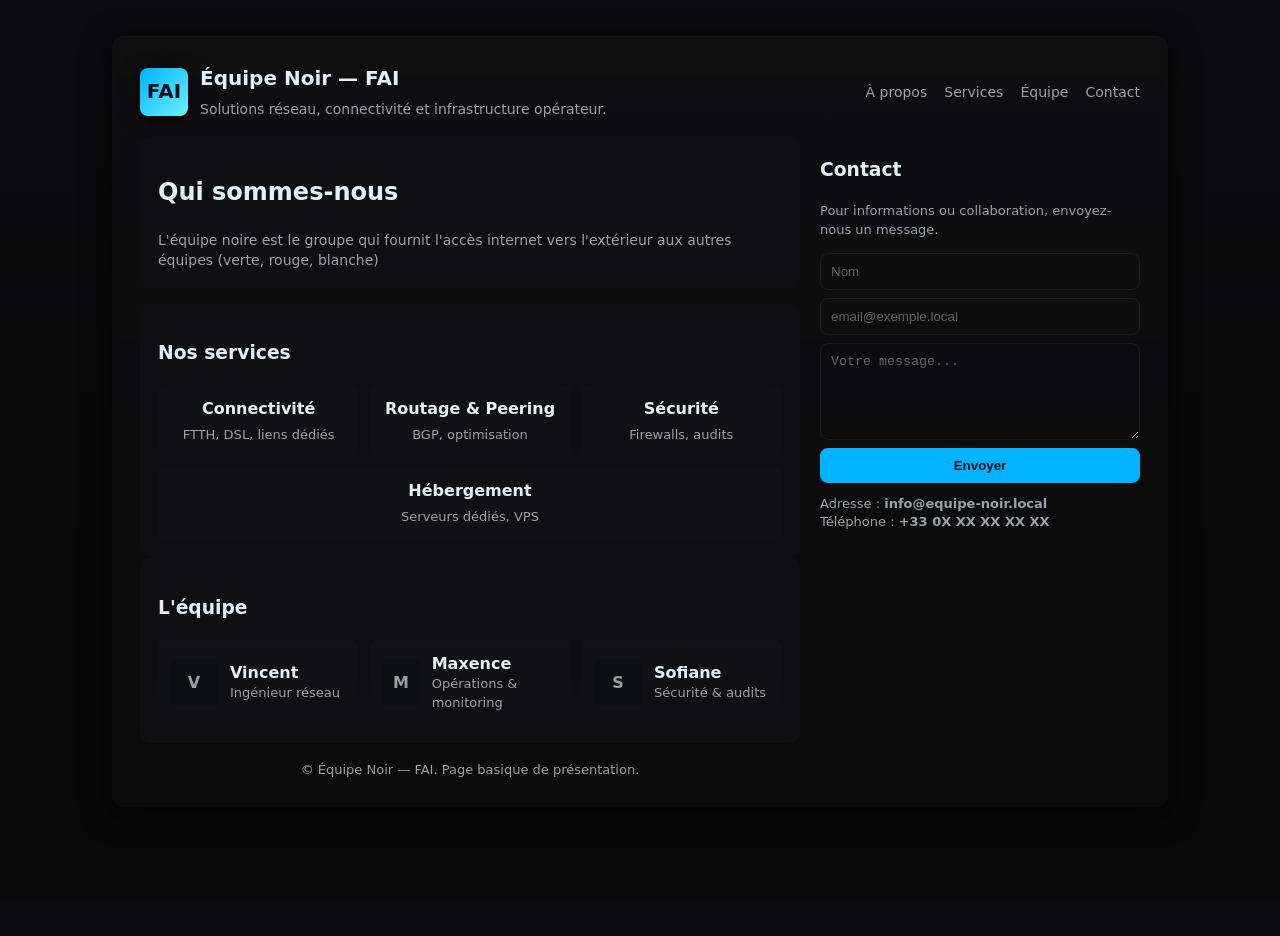
<file: equipe-noir/projet/dmz/conf_web/index.html>
<!doctype html>
<html lang="fr">
<head>
    <meta charset="utf-8" />
    <meta name="viewport" content="width=device-width,initial-scale=1" />
    <title>Équipe Noir — FAI</title>
    <meta name="description" content="Page basique de l'équipe NOIR — Fournisseur d'accès Internet (FAI)." />
    <link rel="stylesheet" href="styles.css" />
</head>
<body>
    <div class="wrap" role="main">
        <header>
            <div class="brand">
                <div class="logo" aria-hidden="true">FAI</div>
                <div>
                    <h1>Équipe Noir — FAI</h1>
                    <p class="lead">Solutions réseau, connectivité et infrastructure opérateur.</p>
                </div>
            </div>
            <nav aria-label="Navigation principale">
                <a href="#about">À propos</a>
                <a href="#services">Services</a>
                <a href="#team">Équipe</a>
                <a href="#contact">Contact</a>
            </nav>
        </header>

        <main>
            <div>
                <section id="about" class="card hero" aria-labelledby="about-title">
                    <h2 id="about-title">Qui sommes-nous</h2>
                    <p class="lead">L'équipe noire est le groupe qui fournit l'accès internet vers l'extérieur aux autres équipes (verte, rouge, blanche)</p>
                </section>

                <section id="services" class="card" aria-labelledby="services-title">
                    <h3 id="services-title">Nos services</h3>
                    <div class="services" role="list">
                        <div class="service" role="listitem"><strong>Connectivité</strong><div style="color:var(--muted);font-size:13px;margin-top:6px">FTTH, DSL, liens dédiés</div></div>
                        <div class="service" role="listitem"><strong>Routage & Peering</strong><div style="color:var(--muted);font-size:13px;margin-top:6px">BGP, optimisation</div></div>
                        <div class="service" role="listitem"><strong>Sécurité</strong><div style="color:var(--muted);font-size:13px;margin-top:6px">Firewalls, audits</div></div>
                        <div class="service" role="listitem"><strong>Hébergement</strong><div style="color:var(--muted);font-size:13px;margin-top:6px">Serveurs dédiés, VPS</div></div>
                    </div>
                </section>

                <section id="team" class="card" aria-labelledby="team-title">
                    <h3 id="team-title">L'équipe</h3>
                    <div class="team-list">
                        <div class="member">
                            <div class="avatar">V</div>
                            <div>
                                <strong>Vincent</strong>
                                <div style="color:var(--muted);font-size:13px">Ingénieur réseau</div>
                            </div>
                        </div>
                        <div class="member">
                            <div class="avatar">M</div>
                            <div>
                                <strong>Maxence</strong>
                                <div style="color:var(--muted);font-size:13px">Opérations & monitoring</div>
                            </div>
                        </div>
                        <div class="member">
                            <div class="avatar">S</div>
                            <div>
                                <strong>Sofiane</strong>
                                <div style="color:var(--muted);font-size:13px">Sécurité & audits</div>
                            </div>
                        </div>
                    </div>
                </section>

                <footer>
                    <div>© Équipe Noir — FAI. Page basique de présentation.</div>
                </footer>
            </div>

            <aside class="card contact" aria-labelledby="contact-title">
                <h3 id="contact-title">Contact</h3>
                <p style="color:var(--muted);font-size:13px">Pour informations ou collaboration, envoyez-nous un message.</p>
                <form action="#" method="post" onsubmit="alert('Formulaire de démonstration — configurez une action serveur.'); return false;">
                    <input type="text" name="name" placeholder="Nom" required />
                    <input type="email" name="email" placeholder="email@exemple.local" required />
                    <textarea name="message" rows="5" placeholder="Votre message..." required></textarea>
                    <button type="submit">Envoyer</button>
                </form>
                <div style="margin-top:12px;color:var(--muted);font-size:13px">
                    Adresse : <strong>info@equipe-noir.local</strong><br/>
                    Téléphone : <strong>+33 0X XX XX XX XX</strong>
                </div>
            </aside>
        </main>
    </div>
</body>
</html></div>
</file>
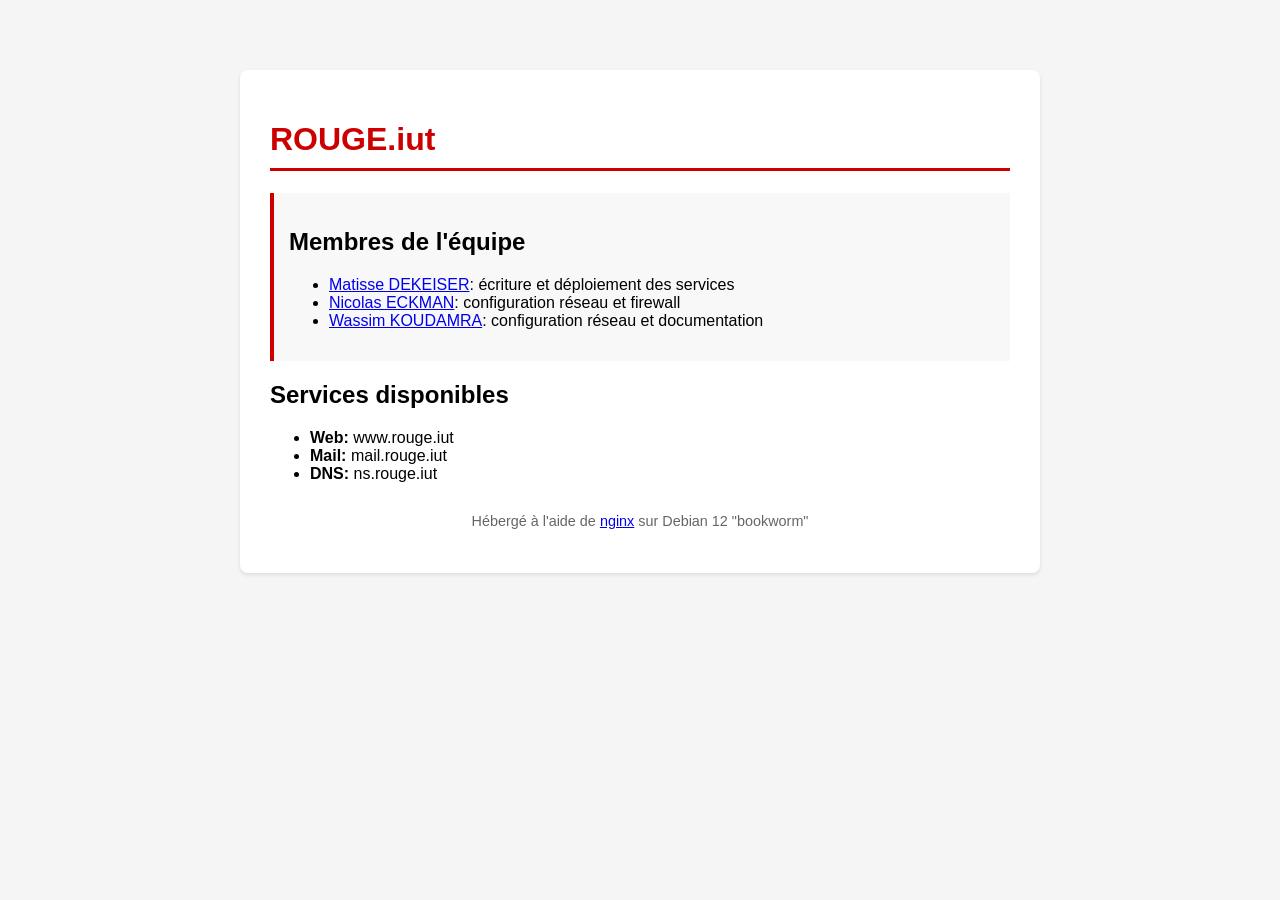
<file: equipe-rouge/projet/infrastructure/1_dmz/web/pages/index.html>
<!DOCTYPE html>
<html lang="fr">

<head>
    <meta charset="UTF-8">
    <meta name="viewport" content="width=device-width, initial-scale=1.0">
    <title>rouge.iut</title>
    <style>
        body {
            font-family: Arial, sans-serif;
            max-width: 800px;
            margin: 50px auto;
            padding: 20px;
            background-color: #f5f5f5;
        }

        .container {
            background-color: white;
            padding: 30px;
            border-radius: 8px;
            box-shadow: 0 2px 4px rgba(0, 0, 0, 0.1);
        }

        h1 {
            color: #cc0000;
            border-bottom: 3px solid #cc0000;
            padding-bottom: 10px;
        }

        .info {
            background-color: #f8f8f8;
            padding: 15px;
            border-left: 4px solid #cc0000;
            margin: 20px 0;
        }

        .footer {
            text-align: center;
            margin-top: 30px;
            color: #666;
            font-size: 0.9em;
        }
    </style>
</head>

<body>
    <div class="container">
        <h1>ROUGE.iut</h1>

        <div class="info">
            <h2>Membres de l'équipe</h2>
            <ul>
                <li><a href="mailto:mdekeiser@rouge.iut">Matisse DEKEISER</a>: écriture et déploiement des services</li>
                <li><a href="mailto:neckman@rouge.iut">Nicolas ECKMAN</a>: configuration réseau et firewall</li>
                <li><a href="mailto:wkoudamra@rouge.iut">Wassim KOUDAMRA</a>: configuration réseau et documentation</li>
            </ul>
        </div>

        <h2>Services disponibles</h2>
        <ul>
            <li><strong>Web:</strong> www.rouge.iut</li>
            <li><strong>Mail:</strong> mail.rouge.iut</li>
            <li><strong>DNS:</strong> ns.rouge.iut</li>
        </ul>

        <div class="footer">
            <p>Hébergé à l'aide de <a href="https://nginx.org/">nginx</a> sur Debian 12 "bookworm"</p>
        </div>
    </div>
</body>

</html>
</file>
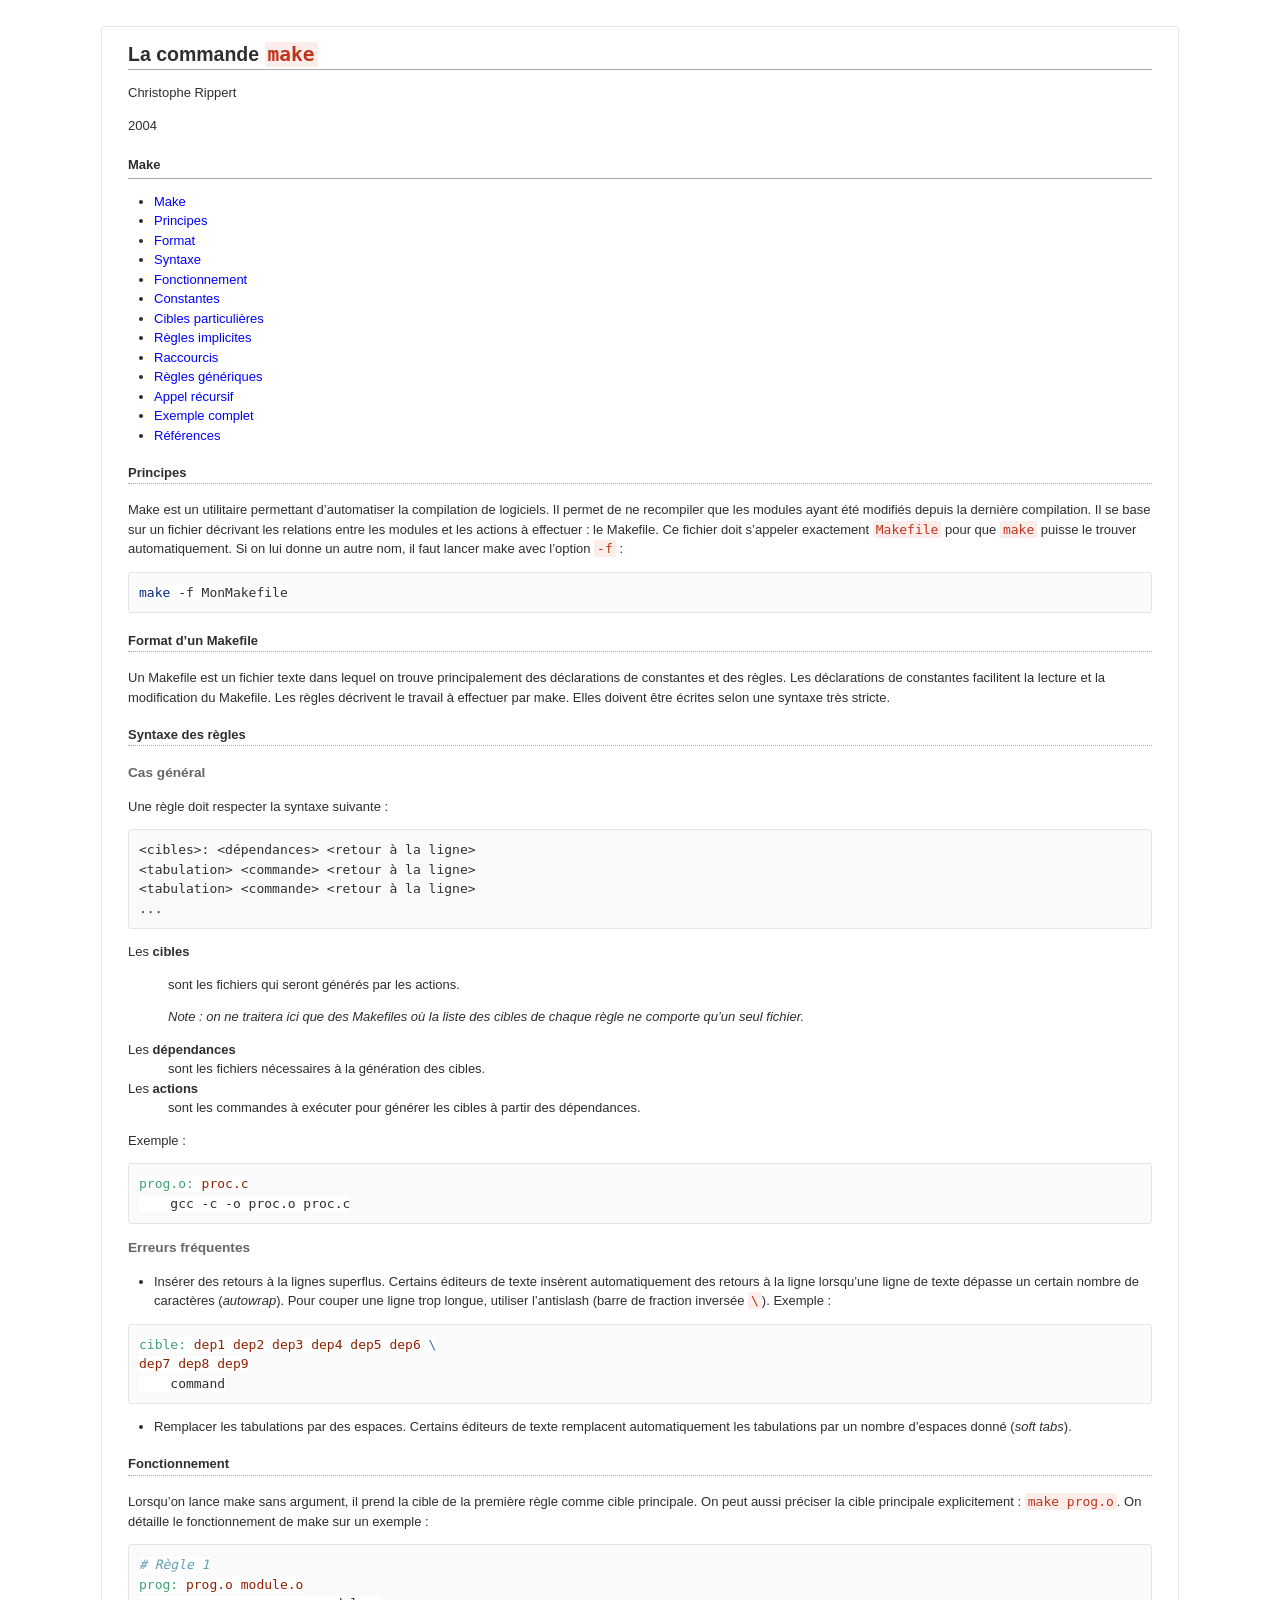
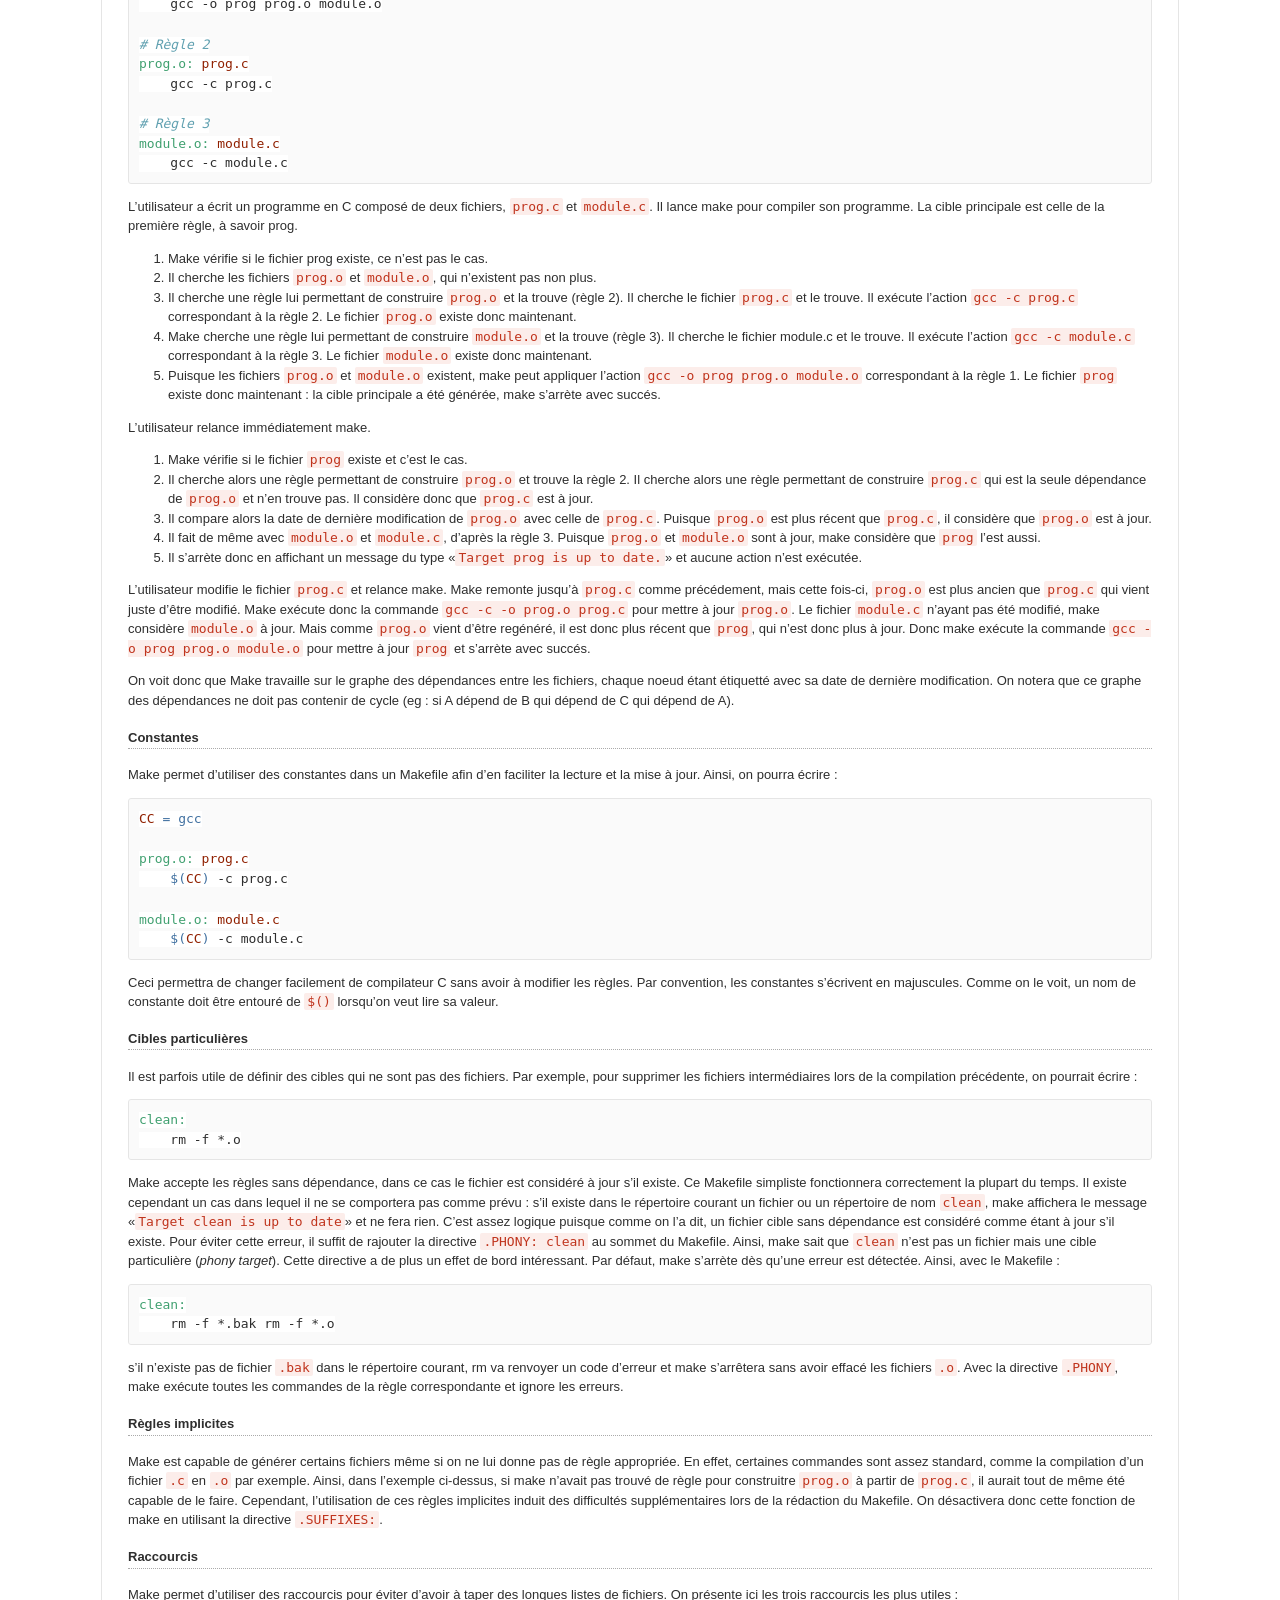
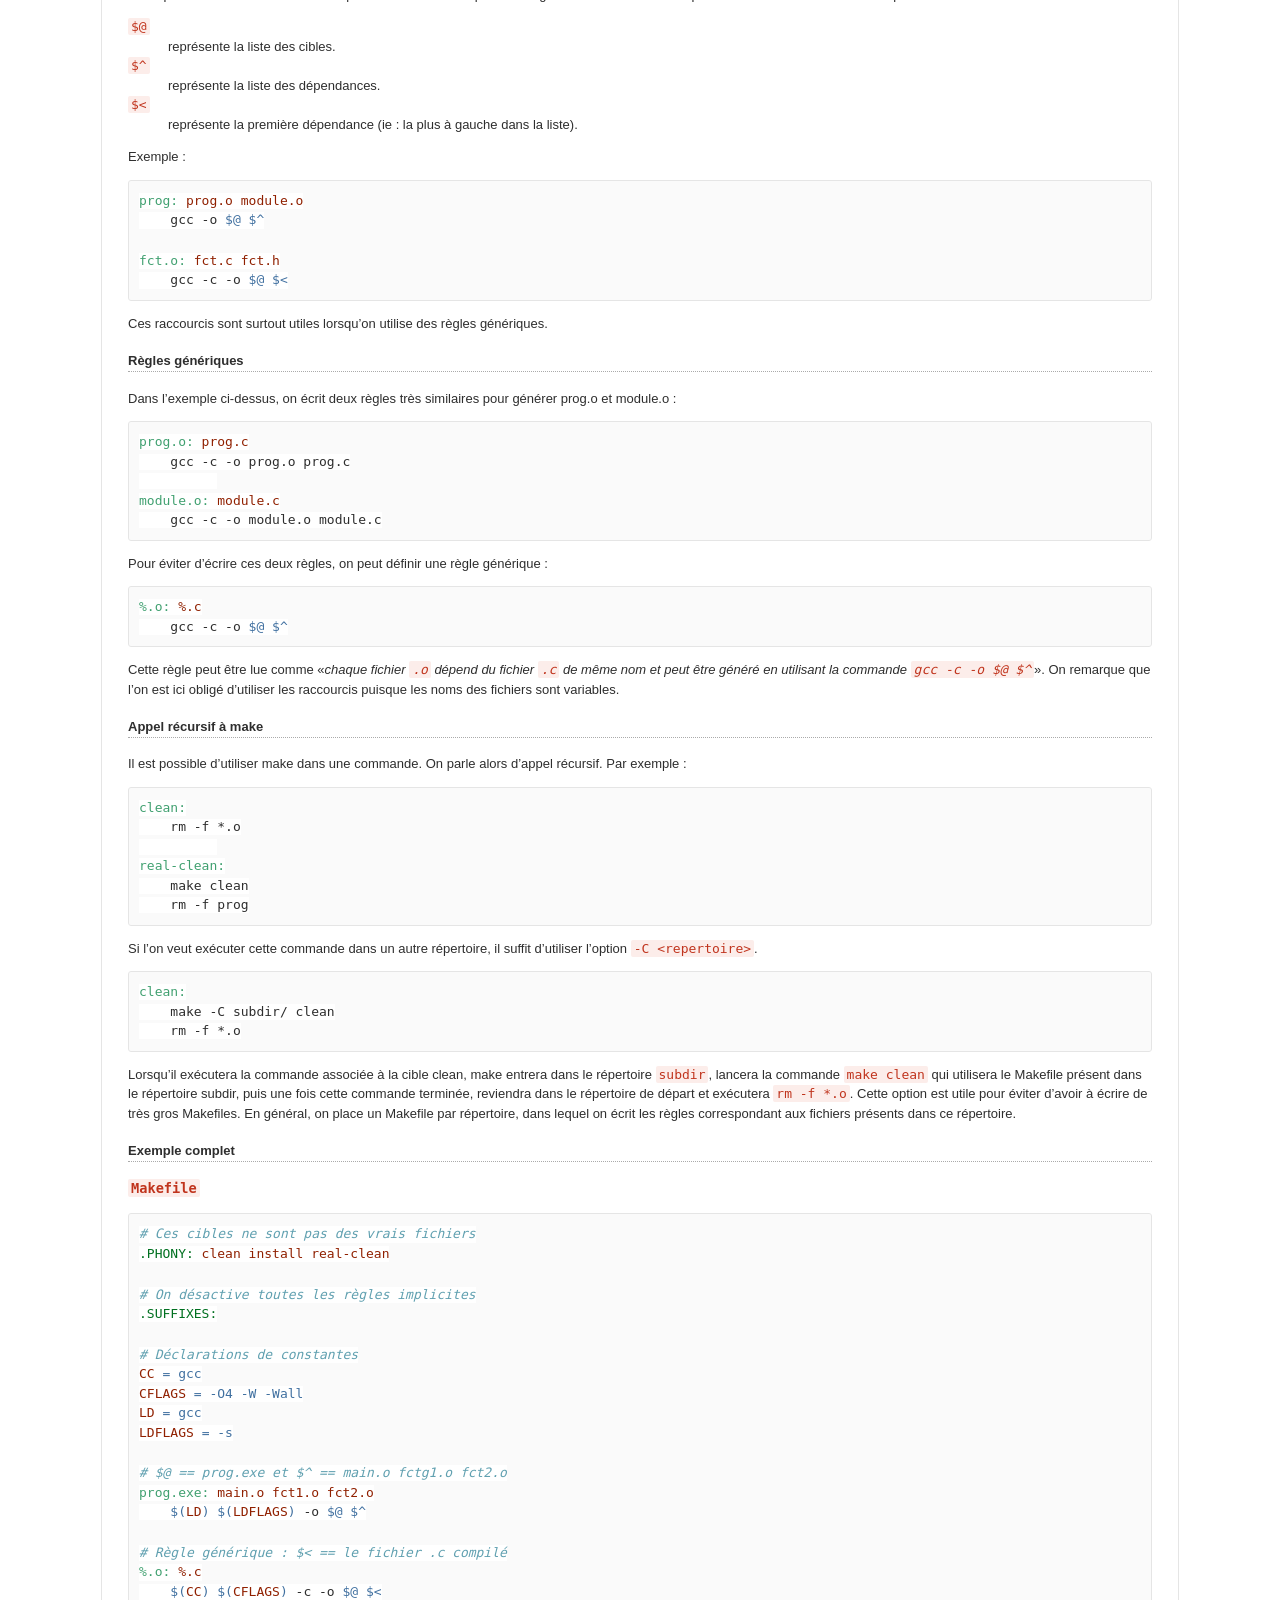
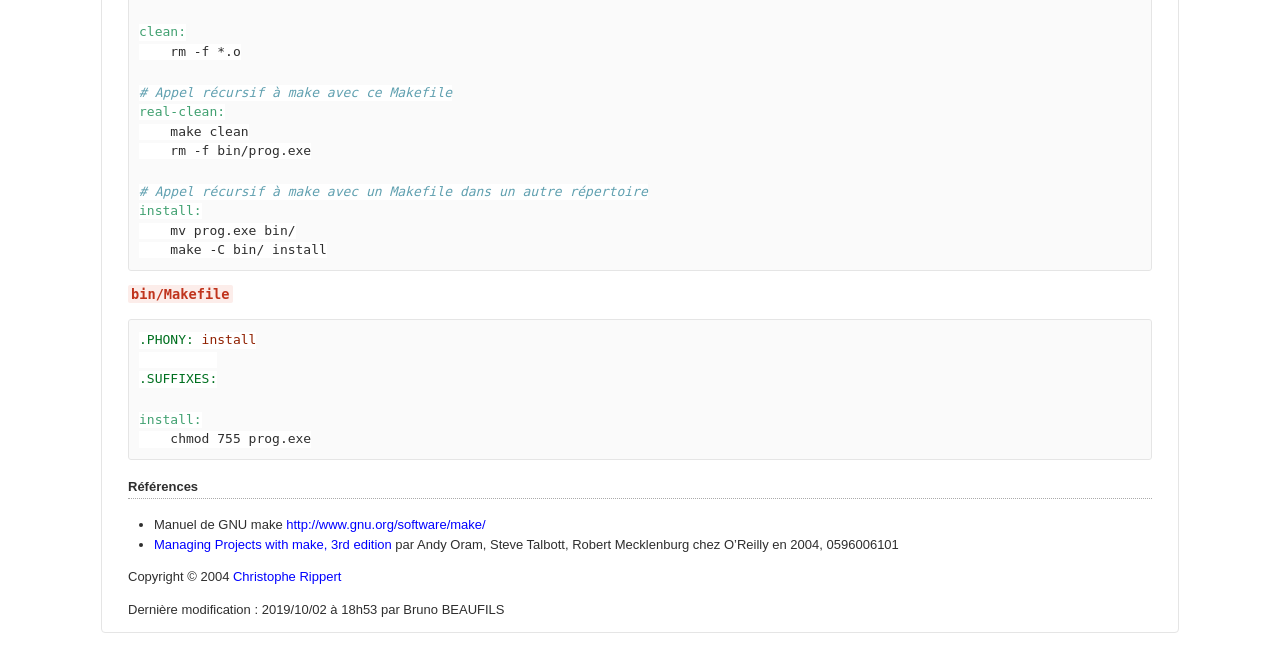
<file: outils/make.html>
<!DOCTYPE html>
<html xmlns="http://www.w3.org/1999/xhtml" xml:lang="" lang=""><head>
<meta http-equiv="content-type" content="text/html; charset=UTF-8">
  <meta charset="utf-8">
  <meta name="generator" content="pandoc">
  <meta name="viewport" content="width=device-width, initial-scale=1.0, user-scalable=yes">
  <meta name="author" content="Christophe Rippert">
  <meta name="dcterms.date" content="2004-01-01">
  <title>La commande make</title>
  <style type="text/css">
      code{white-space: pre-wrap;}
      span.smallcaps{font-variant: small-caps;}
      span.underline{text-decoration: underline;}
      div.column{display: inline-block; vertical-align: top; width: 50%;}
  </style>
  <style type="text/css">
a.sourceLine { display: inline-block; line-height: 1.25; }
a.sourceLine { pointer-events: none; color: inherit; text-decoration: inherit; }
a.sourceLine:empty { height: 1.2em; }
.sourceCode { overflow: visible; }
code.sourceCode { white-space: pre; position: relative; }
div.sourceCode { margin: 1em 0; }
pre.sourceCode { margin: 0; }
@media screen {
div.sourceCode { overflow: auto; }
}
@media print {
code.sourceCode { white-space: pre-wrap; }
a.sourceLine { text-indent: -1em; padding-left: 1em; }
}
pre.numberSource a.sourceLine
  { position: relative; left: -4em; }
pre.numberSource a.sourceLine::before
  { content: attr(title);
    position: relative; left: -1em; text-align: right; vertical-align: baseline;
    border: none; pointer-events: all; display: inline-block;
    -webkit-touch-callout: none; -webkit-user-select: none;
    -khtml-user-select: none; -moz-user-select: none;
    -ms-user-select: none; user-select: none;
    padding: 0 4px; width: 4em;
    color: #aaaaaa;
  }
pre.numberSource { margin-left: 3em; border-left: 1px solid #aaaaaa;  padding-left: 4px; }
div.sourceCode
  {  }
@media screen {
a.sourceLine::before { text-decoration: underline; }
}
code span.al { color: #ff0000; font-weight: bold; } /* Alert */
code span.an { color: #60a0b0; font-weight: bold; font-style: italic; } /* Annotation */
code span.at { color: #7d9029; } /* Attribute */
code span.bn { color: #40a070; } /* BaseN */
code span.bu { } /* BuiltIn */
code span.cf { color: #007020; font-weight: bold; } /* ControlFlow */
code span.ch { color: #4070a0; } /* Char */
code span.cn { color: #880000; } /* Constant */
code span.co { color: #60a0b0; font-style: italic; } /* Comment */
code span.cv { color: #60a0b0; font-weight: bold; font-style: italic; } /* CommentVar */
code span.do { color: #ba2121; font-style: italic; } /* Documentation */
code span.dt { color: #902000; } /* DataType */
code span.dv { color: #40a070; } /* DecVal */
code span.er { color: #ff0000; font-weight: bold; } /* Error */
code span.ex { } /* Extension */
code span.fl { color: #40a070; } /* Float */
code span.fu { color: #06287e; } /* Function */
code span.im { } /* Import */
code span.in { color: #60a0b0; font-weight: bold; font-style: italic; } /* Information */
code span.kw { color: #007020; font-weight: bold; } /* Keyword */
code span.op { color: #666666; } /* Operator */
code span.ot { color: #007020; } /* Other */
code span.pp { color: #bc7a00; } /* Preprocessor */
code span.sc { color: #4070a0; } /* SpecialChar */
code span.ss { color: #bb6688; } /* SpecialString */
code span.st { color: #4070a0; } /* String */
code span.va { color: #19177c; } /* Variable */
code span.vs { color: #4070a0; } /* VerbatimString */
code span.wa { color: #60a0b0; font-weight: bold; font-style: italic; } /* Warning */
  </style>
  <style type="text/css">
  /* Copyright (C) 2018 Bruno BEAUFILS */
  /* Distributed under the terms of the WTFPL 2.0 */
  
  h1
  {
      font-size: 1.5em;
      font-weight: bold;
      border-bottom: 1px solid #aaa;
  }
  
  h2
  {
      color: #333;
      font-size: 1.25em;
      margin-bottom: 1em;
      border-bottom: 1px dotted #aaa;
  }
      
  h3
  {
      color: #666;
      font-size: 105%;
  }
  
  @media screen
  {
      *
      {
          background: white;
          color: #2e2e2e;
          font-size: 13px;
      }
  
      body
      {
          color: #2e2e2e;
          font-family: -apple-system, BlinkMacSystemFont, "Segoe UI", Roboto, Oxygen-Sans, Ubuntu, Cantarell, "Helvetica Neue", "Free Sans", clean, sans-serif, "Apple Color Emoji", "Segoe UI Emoji", "Segoe UI Symbol";
          width: 80%;
          margin: 2em auto 2em auto;
          padding: 0 2em 0 2em;
          border: 1px solid #e5e5e5;
          border-radius: 4px;
          line-height: 1.5;
          text-align: left;
      }
          
      a,
      a:link,
      a:visited,
      a:active 
      {
          color: blue;
          text-decoration: none;
      }
      a:hover
      {
          text-decoration: none;
          text-shadow: 1px 1px 2px #ccf;
      }
      
      code, kbd, pre, samp
      {
          color:#c0341d;
          background-color:#fcedea;
          font-family:"Menlo", "DejaVu Sans Mono", "Liberation Mono", "Consolas", "Ubuntu Mono", "Courier New", "andale mono", "lucida console", monospace;
          font-size:1em;
          padding: 1px 3px;
          border-radius: 2px;
      }
      code
      {
          white-space: pre-wrap;
          word-break:keep-all;
      }
      
      pre
      {
          display: block;
          color:#2e2e2e;
          background-color:#fafafa;
          padding: 10px;
          border: 1px solid #e5e5e5;
          border-radius:3px;
          overflow: auto;
          word-break:break-all;
          word-wrap:break-word;
      }
      pre code
      {
          color: inherit;
          background-color:transparent;
          font-size: inherit;
          padding: 0;
          border-radius:0;
          white-space: pre-wrap;
      }
      table a code
      {
          position: relative;
          top:-2px;
          margin-right:3px;
      }
      ul
      {
          padding-left: 2em;
      }
      li p
      {
          margin: 0.3em;
      }
      ul li
      {
          list-style-type: disc;
      }
  }
  @media print
  {
      body
      {
          background: white;
          color: black;
          margin: 0;
          padding: 0;
          font-family: Verdana, Arial, Helvetica, sans-serif;
          font-size: 8pt;
      }
      h1
      {
          clear: both;
      }
      ul
      {
          padding-left: 2em;
      }
      pre
      {
          padding-left: 2em;
          border-left: 1.5px solid black;
          margin-left: 3em;
      }
  }
  </style>
</head>
<body>
<header>
<h1 class="title">La commande <code>make</code></h1>
<p class="author">Christophe Rippert</p>
<p class="date">2004</p>
</header>
<h1 id="make"><span id="top">Make</span></h1>
<ul>
<li><a href="#top">Make</a></li>
<li><a href="#principes">Principes</a></li>
<li><a href="#format">Format</a></li>
<li><a href="#syntaxe">Syntaxe</a></li>
<li><a href="#fonctionnement">Fonctionnement</a></li>
<li><a href="#constantes">Constantes</a></li>
<li><a href="#cibles">Cibles particulières</a></li>
<li><a href="#implicites">Règles implicites</a></li>
<li><a href="#raccourcis">Raccourcis</a></li>
<li><a href="#generiques">Règles génériques</a></li>
<li><a href="#recursif">Appel récursif</a></li>
<li><a href="#exemple">Exemple complet</a></li>
<li><a href="#references">Références</a></li>
</ul>
<h2 id="principes"><span id="principes">Principes</span></h2>
<p>Make est un utilitaire permettant d’automatiser la compilation de 
logiciels. Il permet de ne recompiler que les modules ayant été modifiés
 depuis la dernière compilation. Il se base sur un fichier décrivant les
 relations entre les modules et les actions à effectuer : le Makefile. 
Ce fichier doit s’appeler exactement <code>Makefile</code> pour que <code>make</code> puisse le trouver automatiquement. Si on lui donne un autre nom, il faut lancer make avec l’option <code>-f</code> :</p>
<div class="sourceCode" id="cb1"><pre class="sourceCode sh"><code class="sourceCode bash"><a class="sourceLine" id="cb1-1" title="1"><span class="fu">make</span> -f MonMakefile</a></code></pre></div>
<h2 id="format-dun-makefile"><span id="format">Format d’un Makefile</span></h2>
<p>Un Makefile est un fichier texte dans lequel on trouve principalement
 des déclarations de constantes et des règles. Les déclarations de 
constantes facilitent la lecture et la modification du Makefile. Les 
règles décrivent le travail à effectuer par make. Elles doivent être 
écrites selon une syntaxe très stricte.</p>
<h2 id="syntaxe-des-règles"><span id="syntaxe">Syntaxe des règles</span></h2>
<h3 id="cas-général">Cas général</h3>
<p>Une règle doit respecter la syntaxe suivante&nbsp;:</p>
<pre><code>&lt;cibles&gt;: &lt;dépendances&gt; &lt;retour à la ligne&gt;
&lt;tabulation&gt; &lt;commande&gt; &lt;retour à la ligne&gt;
&lt;tabulation&gt; &lt;commande&gt; &lt;retour à la ligne&gt;
...</code></pre>
<dl>
<dt>Les <strong>cibles</strong></dt>
<dd><p>sont les fichiers qui seront générés par les actions.</p>
<p><em>Note : on ne traitera ici que des Makefiles où la liste des cibles de chaque règle ne comporte qu’un seul fichier.</em></p>
</dd>
<dt>Les <strong>dépendances</strong></dt>
<dd>sont les fichiers nécessaires à la génération des cibles.
</dd>
<dt>Les <strong>actions</strong></dt>
<dd>sont les commandes à exécuter pour générer les cibles à partir des dépendances.
</dd>
</dl>
<p>Exemple :</p>
<div class="sourceCode" id="cb3"><pre class="sourceCode makefile"><code class="sourceCode makefile"><a class="sourceLine" id="cb3-1" title="1"><span class="dv">prog.o:</span><span class="dt"> proc.c</span></a>
<a class="sourceLine" id="cb3-2" title="2">    gcc -c -o proc.o proc.c</a></code></pre></div>
<h3 id="erreurs-fréquentes">Erreurs fréquentes</h3>
<ul>
<li>Insérer des retours à la lignes superflus. Certains éditeurs de 
texte insèrent automatiquement des retours à la ligne lorsqu’une ligne 
de texte dépasse un certain nombre de caractères (<em>autowrap</em>). Pour couper une ligne trop longue, utiliser l’antislash (barre de fraction inversée <code>\</code>). Exemple :</li>
</ul>
<div class="sourceCode" id="cb4"><pre class="sourceCode makefile"><code class="sourceCode makefile"><a class="sourceLine" id="cb4-1" title="1"><span class="dv">cible:</span><span class="dt"> dep1 dep2 dep3 dep4 dep5 dep6 </span><span class="ch">\</span></a>
<a class="sourceLine" id="cb4-2" title="2"><span class="dt">dep7 dep8 dep9</span></a>
<a class="sourceLine" id="cb4-3" title="3">    command</a></code></pre></div>
<ul>
<li>Remplacer les tabulations par des espaces. Certains éditeurs de 
texte remplacent automatiquement les tabulations par un nombre d’espaces
 donné (<em>soft tabs</em>).</li>
</ul>
<h2 id="fonctionnement"><span id="fonctionnement">Fonctionnement</span></h2>
<p>Lorsqu’on lance make sans argument, il prend la cible de la première 
règle comme cible principale. On peut aussi préciser la cible principale
 explicitement : <code>make prog.o</code>. On détaille le fonctionnement de make sur un exemple :</p>
<div class="sourceCode" id="cb5"><pre class="sourceCode makefile"><code class="sourceCode makefile"><a class="sourceLine" id="cb5-1" title="1"><span class="co"># Règle 1</span></a>
<a class="sourceLine" id="cb5-2" title="2"><span class="dv">prog:</span><span class="dt"> prog.o module.o</span></a>
<a class="sourceLine" id="cb5-3" title="3">    gcc -o prog prog.o module.o</a>
<a class="sourceLine" id="cb5-4" title="4"></a>
<a class="sourceLine" id="cb5-5" title="5"><span class="co"># Règle 2</span></a>
<a class="sourceLine" id="cb5-6" title="6"><span class="dv">prog.o:</span><span class="dt"> prog.c</span></a>
<a class="sourceLine" id="cb5-7" title="7">    gcc -c prog.c</a>
<a class="sourceLine" id="cb5-8" title="8"></a>
<a class="sourceLine" id="cb5-9" title="9"><span class="co"># Règle 3</span></a>
<a class="sourceLine" id="cb5-10" title="10"><span class="dv">module.o:</span><span class="dt"> module.c</span></a>
<a class="sourceLine" id="cb5-11" title="11">    gcc -c module.c</a></code></pre></div>
<p>L’utilisateur a écrit un programme en C composé de deux fichiers, <code>prog.c</code> et <code>module.c</code>. Il lance make pour compiler son programme. La cible principale est celle de la première règle, à savoir prog.</p>
<ol type="1">
<li>Make vérifie si le fichier prog existe, ce n’est pas le cas.</li>
<li>Il cherche les fichiers <code>prog.o</code> et <code>module.o</code>, qui n’existent pas non plus.</li>
<li>Il cherche une règle lui permettant de construire <code>prog.o</code> et la trouve (règle 2). Il cherche le fichier <code>prog.c</code> et le trouve. Il exécute l’action <code>gcc -c prog.c</code> correspondant à la règle 2. Le fichier <code>prog.o</code> existe donc maintenant.</li>
<li>Make cherche une règle lui permettant de construire <code>module.o</code> et la trouve (règle 3). Il cherche le fichier module.c et le trouve. Il exécute l’action <code>gcc -c module.c</code> correspondant à la règle 3. Le fichier <code>module.o</code> existe donc maintenant.</li>
<li>Puisque les fichiers <code>prog.o</code> et <code>module.o</code> existent, make peut appliquer l’action <code>gcc -o prog prog.o module.o</code> correspondant à la règle 1. Le fichier <code>prog</code> existe donc maintenant : la cible principale a été générée, make s’arrète avec succés.</li>
</ol>
<p>L’utilisateur relance immédiatement make.</p>
<ol type="1">
<li>Make vérifie si le fichier <code>prog</code> existe et c’est le cas.</li>
<li>Il cherche alors une règle permettant de construire <code>prog.o</code> et trouve la règle 2. Il cherche alors une règle permettant de construire <code>prog.c</code> qui est la seule dépendance de <code>prog.o</code> et n’en trouve pas. Il considère donc que <code>prog.c</code> est à jour.</li>
<li>Il compare alors la date de dernière modification de <code>prog.o</code> avec celle de <code>prog.c</code>. Puisque <code>prog.o</code> est plus récent que <code>prog.c</code>, il considère que <code>prog.o</code> est à jour.</li>
<li>Il fait de même avec <code>module.o</code> et <code>module.c</code>, d’après la règle 3. Puisque <code>prog.o</code> et <code>module.o</code> sont à jour, make considère que <code>prog</code> l’est aussi.</li>
<li>Il s’arrète donc en affichant un message du type «<code>Target prog is up to date.</code>» et aucune action n’est exécutée.</li>
</ol>
<p>L’utilisateur modifie le fichier <code>prog.c</code> et relance make. Make remonte jusqu’à <code>prog.c</code> comme précédement, mais cette fois-ci, <code>prog.o</code> est plus ancien que <code>prog.c</code> qui vient juste d’être modifié. Make exécute donc la commande <code>gcc -c -o prog.o prog.c</code> pour mettre à jour <code>prog.o</code>. Le fichier <code>module.c</code> n’ayant pas été modifié, make considère <code>module.o</code> à jour. Mais comme <code>prog.o</code> vient d’être regénéré, il est donc plus récent que <code>prog</code>, qui n’est donc plus à jour. Donc make exécute la commande <code>gcc -o prog prog.o module.o</code> pour mettre à jour <code>prog</code> et s’arrète avec succés.</p>
<p>On voit donc que Make travaille sur le graphe des dépendances entre 
les fichiers, chaque noeud étant étiquetté avec sa date de dernière 
modification. On notera que ce graphe des dépendances ne doit pas 
contenir de cycle (eg : si A dépend de B qui dépend de C qui dépend de 
A).</p>
<h2 id="constantes"><span id="constantes">Constantes</span></h2>
<p>Make permet d’utiliser des constantes dans un Makefile afin d’en 
faciliter la lecture et la mise à jour. Ainsi, on pourra écrire :</p>
<div class="sourceCode" id="cb6"><pre class="sourceCode makefile"><code class="sourceCode makefile"><a class="sourceLine" id="cb6-1" title="1"><span class="dt">CC </span><span class="ch">=</span><span class="st"> gcc</span></a>
<a class="sourceLine" id="cb6-2" title="2"></a>
<a class="sourceLine" id="cb6-3" title="3"><span class="dv">prog.o:</span><span class="dt"> prog.c</span></a>
<a class="sourceLine" id="cb6-4" title="4">    <span class="ch">$(</span><span class="dt">CC</span><span class="ch">)</span> -c prog.c</a>
<a class="sourceLine" id="cb6-5" title="5"></a>
<a class="sourceLine" id="cb6-6" title="6"><span class="dv">module.o:</span><span class="dt"> module.c</span></a>
<a class="sourceLine" id="cb6-7" title="7">    <span class="ch">$(</span><span class="dt">CC</span><span class="ch">)</span> -c module.c</a></code></pre></div>
<p>Ceci permettra de changer facilement de compilateur C sans avoir à 
modifier les règles. Par convention, les constantes s’écrivent en 
majuscules. Comme on le voit, un nom de constante doit être entouré de <code>$()</code> lorsqu’on veut lire sa valeur.</p>
<h2 id="cibles-particulières"><span id="cibles">Cibles particulières</span></h2>
<p>Il est parfois utile de définir des cibles qui ne sont pas des 
fichiers. Par exemple, pour supprimer les fichiers intermédiaires lors 
de la compilation précédente, on pourrait écrire :</p>
<div class="sourceCode" id="cb7"><pre class="sourceCode makefile"><code class="sourceCode makefile"><a class="sourceLine" id="cb7-1" title="1"><span class="dv">clean:</span></a>
<a class="sourceLine" id="cb7-2" title="2">    rm -f *.o</a></code></pre></div>
<p>Make accepte les règles sans dépendance, dans ce cas le fichier est 
considéré à jour s’il existe. Ce Makefile simpliste fonctionnera 
correctement la plupart du temps. Il existe cependant un cas dans lequel
 il ne se comportera pas comme prévu : s’il existe dans le répertoire 
courant un fichier ou un répertoire de nom <code>clean</code>, make affichera le message «<code>Target clean is up to date</code>»
 et ne fera rien. C’est assez logique puisque comme on l’a dit, un 
fichier cible sans dépendance est considéré comme étant à jour s’il 
existe. Pour éviter cette erreur, il suffit de rajouter la directive <code>.PHONY: clean</code> au sommet du Makefile. Ainsi, make sait que <code>clean</code> n’est pas un fichier mais une cible particulière (<em>phony target</em>).
 Cette directive a de plus un effet de bord intéressant. Par défaut, 
make s’arrète dès qu’une erreur est détectée. Ainsi, avec le Makefile :</p>
<div class="sourceCode" id="cb8"><pre class="sourceCode makefile"><code class="sourceCode makefile"><a class="sourceLine" id="cb8-1" title="1"><span class="dv">clean:</span></a>
<a class="sourceLine" id="cb8-2" title="2">    rm -f *.bak rm -f *.o</a></code></pre></div>
<p>s’il n’existe pas de fichier <code>.bak</code> dans le répertoire courant, rm va renvoyer un code d’erreur et make s’arrêtera sans avoir effacé les fichiers <code>.o</code>. Avec la directive <code>.PHONY</code>, make exécute toutes les commandes de la règle correspondante et ignore les erreurs.</p>
<h2 id="règles-implicites"><span id="implicites">Règles implicites</span></h2>
<p>Make est capable de générer certains fichiers même si on ne lui donne
 pas de règle appropriée. En effet, certaines commandes sont assez 
standard, comme la compilation d’un fichier <code>.c</code> en <code>.o</code> par exemple. Ainsi, dans l’exemple ci-dessus, si make n’avait pas trouvé de règle pour construitre <code>prog.o</code> à partir de <code>prog.c</code>,
 il aurait tout de même été capable de le faire. Cependant, 
l’utilisation de ces règles implicites induit des difficultés 
supplémentaires lors de la rédaction du Makefile. On désactivera donc 
cette fonction de make en utilisant la directive <code>.SUFFIXES:</code>.</p>
<h2 id="raccourcis"><span id="raccourcis">Raccourcis</span></h2>
<p>Make permet d’utiliser des raccourcis pour éviter d’avoir à taper des
 longues listes de fichiers. On présente ici les trois raccourcis les 
plus utiles :</p>
<dl>
<dt><code>$@</code></dt>
<dd>représente la liste des cibles.
</dd>
<dt><code>$^</code></dt>
<dd>représente la liste des dépendances.
</dd>
<dt><code>$&lt;</code></dt>
<dd>représente la première dépendance (ie : la plus à gauche dans la liste).
</dd>
</dl>
<p>Exemple :</p>
<div class="sourceCode" id="cb9"><pre class="sourceCode makefile"><code class="sourceCode makefile"><a class="sourceLine" id="cb9-1" title="1"><span class="dv">prog:</span><span class="dt"> prog.o module.o</span></a>
<a class="sourceLine" id="cb9-2" title="2">    gcc -o <span class="ch">$@</span> <span class="ch">$^</span></a>
<a class="sourceLine" id="cb9-3" title="3"></a>
<a class="sourceLine" id="cb9-4" title="4"><span class="dv">fct.o:</span><span class="dt"> fct.c fct.h</span></a>
<a class="sourceLine" id="cb9-5" title="5">    gcc -c -o <span class="ch">$@</span> <span class="ch">$&lt;</span></a></code></pre></div>
<p>Ces raccourcis sont surtout utiles lorsqu’on utilise des règles génériques.</p>
<h2 id="règles-génériques"><span id="generiques">Règles génériques</span></h2>
<p>Dans l’exemple ci-dessus, on écrit deux règles très similaires pour générer prog.o et module.o :</p>
<div class="sourceCode" id="cb10"><pre class="sourceCode makefile"><code class="sourceCode makefile"><a class="sourceLine" id="cb10-1" title="1"><span class="dv">prog.o:</span><span class="dt"> prog.c</span></a>
<a class="sourceLine" id="cb10-2" title="2">    gcc -c -o prog.o prog.c</a>
<a class="sourceLine" id="cb10-3" title="3">          </a>
<a class="sourceLine" id="cb10-4" title="4"><span class="dv">module.o:</span><span class="dt"> module.c</span></a>
<a class="sourceLine" id="cb10-5" title="5">    gcc -c -o module.o module.c</a></code></pre></div>
<p>Pour éviter d’écrire ces deux règles, on peut définir une règle générique :</p>
<div class="sourceCode" id="cb11"><pre class="sourceCode makefile"><code class="sourceCode makefile"><a class="sourceLine" id="cb11-1" title="1"><span class="dv">%.o:</span><span class="dt"> %.c</span></a>
<a class="sourceLine" id="cb11-2" title="2">    gcc -c -o <span class="ch">$@</span> <span class="ch">$^</span></a></code></pre></div>
<p>Cette règle peut être lue comme «<em>chaque fichier <code>.o</code> dépend du fichier <code>.c</code> de même nom et peut être généré en utilisant la commande <code>gcc -c -o $@ $^</code></em>». On remarque que l’on est ici obligé d’utiliser les raccourcis puisque les noms des fichiers sont variables.</p>
<h2 id="appel-récursif-à-make"><span id="recursif">Appel récursif à make</span></h2>
<p>Il est possible d’utiliser make dans une commande. On parle alors d’appel récursif. Par exemple :</p>
<div class="sourceCode" id="cb12"><pre class="sourceCode makefile"><code class="sourceCode makefile"><a class="sourceLine" id="cb12-1" title="1"><span class="dv">clean:</span></a>
<a class="sourceLine" id="cb12-2" title="2">    rm -f *.o</a>
<a class="sourceLine" id="cb12-3" title="3">          </a>
<a class="sourceLine" id="cb12-4" title="4"><span class="dv">real-clean:</span></a>
<a class="sourceLine" id="cb12-5" title="5">    make clean</a>
<a class="sourceLine" id="cb12-6" title="6">    rm -f prog</a></code></pre></div>
<p>Si l’on veut exécuter cette commande dans un autre répertoire, il suffit d’utiliser l’option <code>-C &lt;repertoire&gt;</code>.</p>
<div class="sourceCode" id="cb13"><pre class="sourceCode makefile"><code class="sourceCode makefile"><a class="sourceLine" id="cb13-1" title="1"><span class="dv">clean:</span></a>
<a class="sourceLine" id="cb13-2" title="2">    make -C subdir/ clean</a>
<a class="sourceLine" id="cb13-3" title="3">    rm -f *.o</a></code></pre></div>
<p>Lorsqu’il exécutera la commande associée à la cible clean, make entrera dans le répertoire <code>subdir</code>, lancera la commande <code>make clean</code>
 qui utilisera le Makefile présent dans le répertoire subdir, puis une 
fois cette commande terminée, reviendra dans le répertoire de départ et 
exécutera <code>rm -f *.o</code>. Cette option est utile pour éviter 
d’avoir à écrire de très gros Makefiles. En général, on place un 
Makefile par répertoire, dans lequel on écrit les règles correspondant 
aux fichiers présents dans ce répertoire.</p>
<h2 id="exemple-complet"><span id="exemple">Exemple complet</span></h2>
<h3 id="makefile"><code>Makefile</code></h3>
<div class="sourceCode" id="cb14"><pre class="sourceCode makefile"><code class="sourceCode makefile"><a class="sourceLine" id="cb14-1" title="1"><span class="co"># Ces cibles ne sont pas des vrais fichiers</span></a>
<a class="sourceLine" id="cb14-2" title="2"><span class="ot">.PHONY:</span><span class="dt"> clean install real-clean</span></a>
<a class="sourceLine" id="cb14-3" title="3"></a>
<a class="sourceLine" id="cb14-4" title="4"><span class="co"># On désactive toutes les règles implicites</span></a>
<a class="sourceLine" id="cb14-5" title="5"><span class="ot">.SUFFIXES:</span></a>
<a class="sourceLine" id="cb14-6" title="6"></a>
<a class="sourceLine" id="cb14-7" title="7"><span class="co"># Déclarations de constantes</span></a>
<a class="sourceLine" id="cb14-8" title="8"><span class="dt">CC </span><span class="ch">=</span><span class="st"> gcc</span></a>
<a class="sourceLine" id="cb14-9" title="9"><span class="dt">CFLAGS </span><span class="ch">=</span><span class="st"> -O4 -W -Wall</span></a>
<a class="sourceLine" id="cb14-10" title="10"><span class="dt">LD </span><span class="ch">=</span><span class="st"> gcc</span></a>
<a class="sourceLine" id="cb14-11" title="11"><span class="dt">LDFLAGS </span><span class="ch">=</span><span class="st"> -s</span></a>
<a class="sourceLine" id="cb14-12" title="12"></a>
<a class="sourceLine" id="cb14-13" title="13"><span class="co"># $@ == prog.exe et $^ == main.o fctg1.o fct2.o</span></a>
<a class="sourceLine" id="cb14-14" title="14"><span class="dv">prog.exe:</span><span class="dt"> main.o fct1.o fct2.o</span></a>
<a class="sourceLine" id="cb14-15" title="15">    <span class="ch">$(</span><span class="dt">LD</span><span class="ch">)</span> <span class="ch">$(</span><span class="dt">LDFLAGS</span><span class="ch">)</span> -o <span class="ch">$@</span> <span class="ch">$^</span></a>
<a class="sourceLine" id="cb14-16" title="16"></a>
<a class="sourceLine" id="cb14-17" title="17"><span class="co"># Règle générique : $&lt; == le fichier .c compilé</span></a>
<a class="sourceLine" id="cb14-18" title="18"><span class="dv">%.o:</span><span class="dt"> %.c</span></a>
<a class="sourceLine" id="cb14-19" title="19">    <span class="ch">$(</span><span class="dt">CC</span><span class="ch">)</span> <span class="ch">$(</span><span class="dt">CFLAGS</span><span class="ch">)</span> -c -o <span class="ch">$@</span> <span class="ch">$&lt;</span></a>
<a class="sourceLine" id="cb14-20" title="20"></a>
<a class="sourceLine" id="cb14-21" title="21"><span class="dv">clean:</span></a>
<a class="sourceLine" id="cb14-22" title="22">    rm -f *.o</a>
<a class="sourceLine" id="cb14-23" title="23"></a>
<a class="sourceLine" id="cb14-24" title="24"><span class="co"># Appel récursif à make avec ce Makefile</span></a>
<a class="sourceLine" id="cb14-25" title="25"><span class="dv">real-clean:</span></a>
<a class="sourceLine" id="cb14-26" title="26">    make clean</a>
<a class="sourceLine" id="cb14-27" title="27">    rm -f bin/prog.exe</a>
<a class="sourceLine" id="cb14-28" title="28"></a>
<a class="sourceLine" id="cb14-29" title="29"><span class="co"># Appel récursif à make avec un Makefile dans un autre répertoire</span></a>
<a class="sourceLine" id="cb14-30" title="30"><span class="dv">install:</span></a>
<a class="sourceLine" id="cb14-31" title="31">    mv prog.exe bin/</a>
<a class="sourceLine" id="cb14-32" title="32">    make -C bin/ install</a></code></pre></div>
<h3 id="binmakefile"><code>bin/Makefile</code></h3>
<div class="sourceCode" id="cb15"><pre class="sourceCode makefile"><code class="sourceCode makefile"><a class="sourceLine" id="cb15-1" title="1"><span class="ot">.PHONY:</span><span class="dt"> install</span></a>
<a class="sourceLine" id="cb15-2" title="2">          </a>
<a class="sourceLine" id="cb15-3" title="3"><span class="ot">.SUFFIXES:</span></a>
<a class="sourceLine" id="cb15-4" title="4"></a>
<a class="sourceLine" id="cb15-5" title="5"><span class="dv">install:</span></a>
<a class="sourceLine" id="cb15-6" title="6">    chmod 755 prog.exe</a></code></pre></div>
<h2 id="références"><span id="references">Références</span></h2>
<ul>
<li><span class="livre">Manuel de GNU make</span> <a href="http://www.gnu.org/software/make/" class="uri">http://www.gnu.org/software/make/</a></li>
<li><a href="https://www.oreilly.com/openbook/make3/book/index.csp" class="livre">Managing Projects with make, 3rd edition</a> par <span class="auteur">Andy Oram, Steve Talbott, Robert Mecklenburg</span> chez <span class="editeur">O’Reilly en 2004</span>, <span class="isbn">0596006101</span></li>
</ul>
<div id="footer">
<p>Copyright © 2004 <a href="http://web.ensimag.fr/christophe.rippert">Christophe Rippert</a></p>
<p>Dernière modification : 2019/10/02 à 18h53 par Bruno BEAUFILS</p>
</div>
<!-- Local Variables: -->
<!-- time-stamp-active: t -->
<!-- time-stamp-pattern: "-10/modification : %:y/%02m/%02d à %:Hh%:M par %U$" -->
<!-- End: -->


</body></html>
</file>
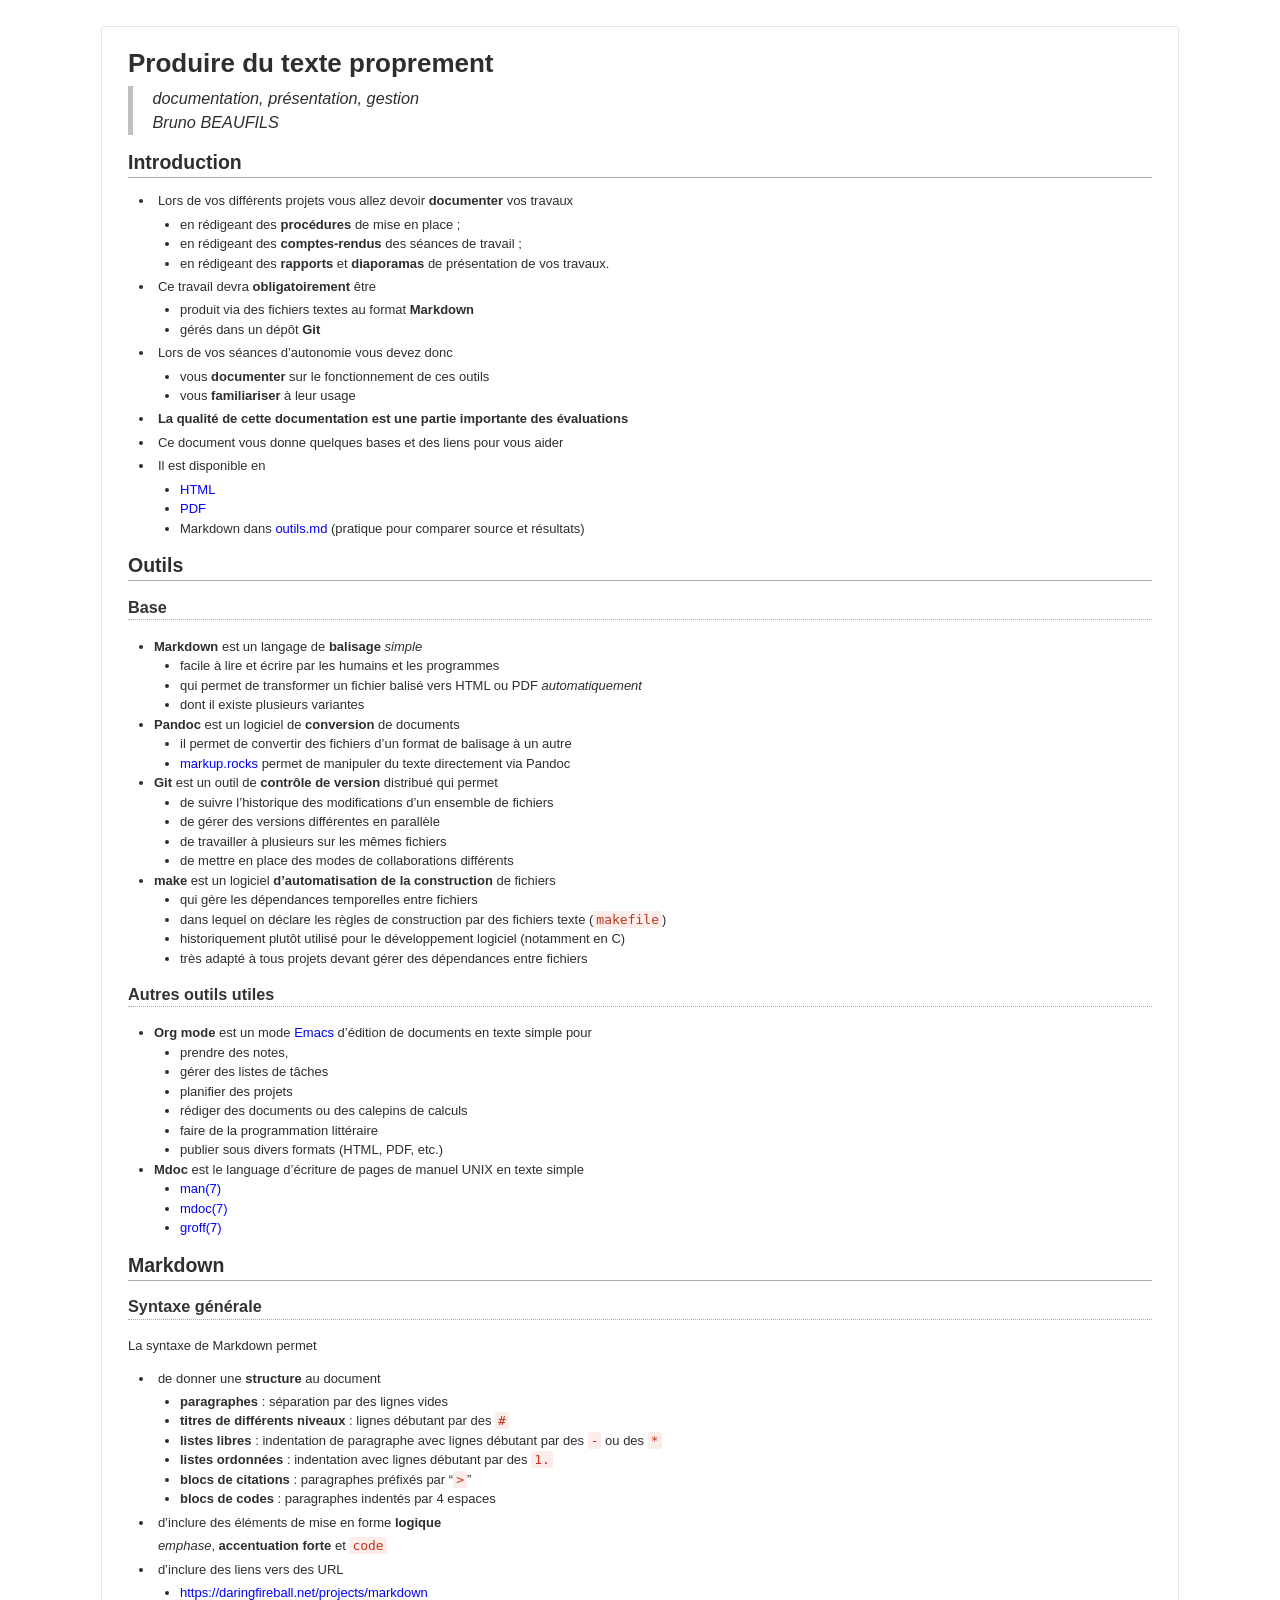
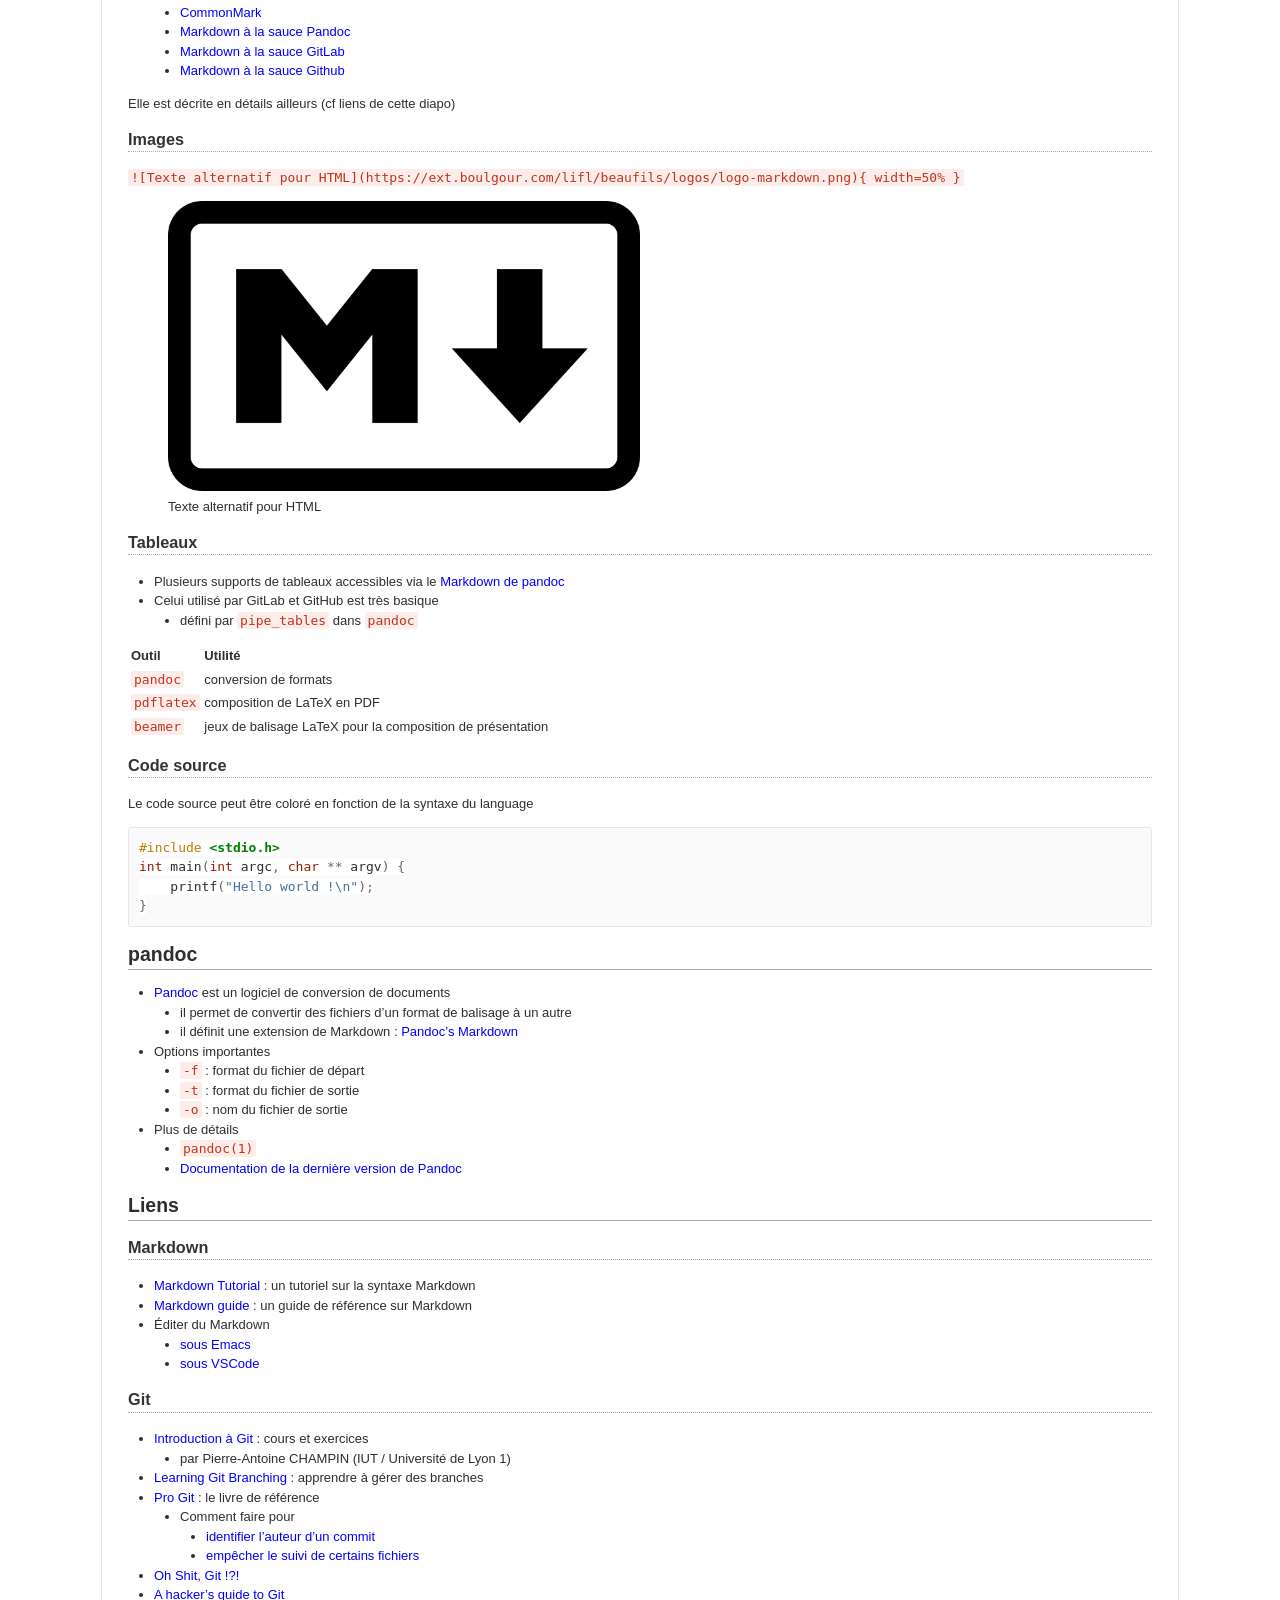
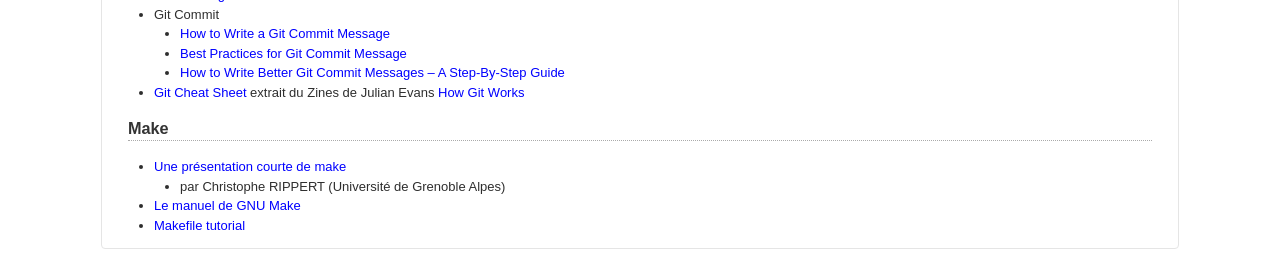
<file: outils/outils.html>
<!DOCTYPE html>
<html xmlns="http://www.w3.org/1999/xhtml" lang="fr" xml:lang="fr">
<head>
  <meta charset="utf-8" />
  <meta name="generator" content="pandoc" />
  <meta name="viewport" content="width=device-width, initial-scale=1.0, user-scalable=yes" />
  <meta name="author" content="Bruno BEAUFILS" />
  <title>Produire du texte proprement</title>
  <style>
code{white-space: pre-wrap;}
span.smallcaps{font-variant: small-caps;}
div.columns{display: flex; gap: min(4vw, 1.5em);}
div.column{flex: auto; overflow-x: auto;}
div.hanging-indent{margin-left: 1.5em; text-indent: -1.5em;}

ul.task-list[class]{list-style: none;}
ul.task-list li input[type="checkbox"] {
font-size: inherit;
width: 0.8em;
margin: 0 0.8em 0.2em -1.6em;
vertical-align: middle;
}
.display.math{display: block; text-align: center; margin: 0.5rem auto;}

html { -webkit-text-size-adjust: 100%; }
pre > code.sourceCode { white-space: pre; position: relative; }
pre > code.sourceCode > span { display: inline-block; line-height: 1.25; }
pre > code.sourceCode > span:empty { height: 1.2em; }
.sourceCode { overflow: visible; }
code.sourceCode > span { color: inherit; text-decoration: inherit; }
div.sourceCode { margin: 1em 0; }
pre.sourceCode { margin: 0; }
@media screen {
div.sourceCode { overflow: auto; }
}
@media print {
pre > code.sourceCode { white-space: pre-wrap; }
pre > code.sourceCode > span { text-indent: -5em; padding-left: 5em; }
}
pre.numberSource code
{ counter-reset: source-line 0; }
pre.numberSource code > span
{ position: relative; left: -4em; counter-increment: source-line; }
pre.numberSource code > span > a:first-child::before
{ content: counter(source-line);
position: relative; left: -1em; text-align: right; vertical-align: baseline;
border: none; display: inline-block;
-webkit-touch-callout: none; -webkit-user-select: none;
-khtml-user-select: none; -moz-user-select: none;
-ms-user-select: none; user-select: none;
padding: 0 4px; width: 4em;
color: #aaaaaa;
}
pre.numberSource { margin-left: 3em; border-left: 1px solid #aaaaaa; padding-left: 4px; }
div.sourceCode
{ }
@media screen {
pre > code.sourceCode > span > a:first-child::before { text-decoration: underline; }
}
code span.al { color: #ff0000; font-weight: bold; } 
code span.an { color: #60a0b0; font-weight: bold; font-style: italic; } 
code span.at { color: #7d9029; } 
code span.bn { color: #40a070; } 
code span.bu { color: #008000; } 
code span.cf { color: #007020; font-weight: bold; } 
code span.ch { color: #4070a0; } 
code span.cn { color: #880000; } 
code span.co { color: #60a0b0; font-style: italic; } 
code span.cv { color: #60a0b0; font-weight: bold; font-style: italic; } 
code span.do { color: #ba2121; font-style: italic; } 
code span.dt { color: #902000; } 
code span.dv { color: #40a070; } 
code span.er { color: #ff0000; font-weight: bold; } 
code span.ex { } 
code span.fl { color: #40a070; } 
code span.fu { color: #06287e; } 
code span.im { color: #008000; font-weight: bold; } 
code span.in { color: #60a0b0; font-weight: bold; font-style: italic; } 
code span.kw { color: #007020; font-weight: bold; } 
code span.op { color: #666666; } 
code span.ot { color: #007020; } 
code span.pp { color: #bc7a00; } 
code span.sc { color: #4070a0; } 
code span.ss { color: #bb6688; } 
code span.st { color: #4070a0; } 
code span.va { color: #19177c; } 
code span.vs { color: #4070a0; } 
code span.wa { color: #60a0b0; font-weight: bold; font-style: italic; } 
</style>
  <style type="text/css">

h1
{
font-size: 1.5em;
font-weight: bold;
border-bottom: 1px solid #aaa;
}
h2
{
color: #333;
font-size: 1.25em;
margin-bottom: 1em;
border-bottom: 1px dotted #aaa;
}
h3
{
color: #666;
font-size: 105%;
}
@media screen
{
*
{
background: white;
color: #2e2e2e;
font-size: 13px;
}
body
{
color: #2e2e2e;
font-family: -apple-system, BlinkMacSystemFont, "Segoe UI", Roboto, Oxygen-Sans, Ubuntu, Cantarell, "Helvetica Neue", "Free Sans", clean, sans-serif, "Apple Color Emoji", "Segoe UI Emoji", "Segoe UI Symbol";
width: 80%;
margin: 2em auto 2em auto;
padding: 0 2em 0 2em;
border: 1px solid #e5e5e5;
border-radius: 4px;
line-height: 1.5;
text-align: left;
}
a,
a:link,
a:visited,
a:active {
color: blue;
text-decoration: none;
}
a:hover
{
text-decoration: none;
text-shadow: 1px 1px 2px #ccf;
}
code, kbd, pre, samp
{
color:#c0341d;
background-color:#fcedea;
font-family:"Menlo", "DejaVu Sans Mono", "Liberation Mono", "Consolas", "Ubuntu Mono", "Courier New", "andale mono", "lucida console", monospace;
font-size:1em;
padding: 1px 3px;
border-radius: 2px;
}
code
{
white-space: pre-wrap;
word-break:keep-all;
}
pre
{
display: block;
color:#2e2e2e;
background-color:#fafafa;
padding: 10px;
border: 1px solid #e5e5e5;
border-radius:3px;
overflow: auto;
word-break:break-all;
word-wrap:break-word;
}
pre code
{
color: inherit;
background-color:transparent;
font-size: inherit;
padding: 0;
border-radius:0;
white-space: pre-wrap;
}
table a code
{
position: relative;
top:-2px;
margin-right:3px;
}
ul
{
padding-left: 2em;
}
li p
{
margin: 0.3em;
}
ul li
{
list-style-type: disc;
}
#title-block-header {
margin-bottom: 0.5em;
}
#title-block-header h1.title {
font-size: 200%;
font-weight: 800;
border-bottom: 0;
margin-bottom:.1em;
}
#title-block-header p.subtitle, #title-block-header p.author {
margin-top:0;
margin-bottom:0;
font-size: 125%;
font-weight: 400;
border-left: 5px solid silver;
padding-left: 1.5rem;
font-style:italic;
}
}
@media print
{
body
{
background: white;
color: black;
margin: 0;
padding: 0;
font-family: Verdana, Arial, Helvetica, sans-serif;
font-size: 8pt;
}
h1
{
clear: both;
}
ul
{
padding-left: 2em;
}
pre
{
padding-left: 2em;
border-left: 1.5px solid black;
margin-left: 3em;
}
}
</style>
</head>
<body>
<header id="title-block-header">
<h1 class="title">Produire du texte proprement</h1>
<p class="subtitle">documentation, présentation, gestion</p>
<p class="author">Bruno BEAUFILS</p>
</header>
<h1 id="introduction">Introduction</h1>
<ul>
<li><p>Lors de vos différents projets vous allez devoir
<strong>documenter</strong> vos travaux</p>
<ul>
<li>en rédigeant des <strong>procédures</strong> de mise en place ;</li>
<li>en rédigeant des <strong>comptes-rendus</strong> des séances de
travail ;</li>
<li>en rédigeant des <strong>rapports</strong> et
<strong>diaporamas</strong> de présentation de vos travaux.</li>
</ul></li>
<li><p>Ce travail devra <strong>obligatoirement</strong> être</p>
<ul>
<li>produit via des fichiers textes au format
<strong>Markdown</strong></li>
<li>gérés dans un dépôt <strong>Git</strong></li>
</ul></li>
<li><p>Lors de vos séances d’autonomie vous devez donc</p>
<ul>
<li>vous <strong>documenter</strong> sur le fonctionnement de ces
outils</li>
<li>vous <strong>familiariser</strong> à leur usage</li>
</ul></li>
<li><p><strong>La qualité de cette documentation est une partie
importante des évaluations</strong></p></li>
<li><p>Ce document vous donne quelques bases et des liens pour vous
aider</p></li>
<li><p>Il est disponible en</p>
<ul>
<li><a href="outils.html">HTML</a></li>
<li><a href="outils.pdf">PDF</a></li>
<li>Markdown dans <a href="outils.md">outils.md</a> (pratique pour
comparer source et résultats)</li>
</ul></li>
</ul>
<h1 id="outils">Outils</h1>
<h2 id="base">Base</h2>
<ul>
<li><a href="https://daringfireball.net/projects/markdown"><strong>Markdown</strong></a>
est un langage de <strong>balisage</strong> <em>simple</em>
<ul>
<li>facile à lire et écrire par les humains et les programmes</li>
<li>qui permet de transformer un fichier balisé vers HTML ou PDF
<em>automatiquement</em></li>
<li>dont il existe plusieurs variantes</li>
</ul></li>
<li><a href="https://pandoc.org"><strong>Pandoc</strong></a> est un
logiciel de <strong>conversion</strong> de documents
<ul>
<li>il permet de convertir des fichiers d’un format de balisage à un
autre</li>
<li><a href="https://markup.rocks">markup.rocks</a> permet de manipuler
du texte directement via Pandoc</li>
</ul></li>
<li><a href="https://git-scm.com/"><strong>Git</strong></a> est un outil
de <strong>contrôle de version</strong> distribué qui permet
<ul>
<li>de suivre l’historique des modifications d’un ensemble de
fichiers</li>
<li>de gérer des versions différentes en parallèle</li>
<li>de travailler à plusieurs sur les mêmes fichiers</li>
<li>de mettre en place des modes de collaborations différents</li>
</ul></li>
<li><a href="https://www.gnu.org/software/make/manual/make.html"><strong>make</strong></a>
est un logiciel <strong>d’automatisation de la construction</strong> de
fichiers
<ul>
<li>qui gère les dépendances temporelles entre fichiers</li>
<li>dans lequel on déclare les règles de construction par des fichiers
texte (<code>makefile</code>)</li>
<li>historiquement plutôt utilisé pour le développement logiciel
(notamment en C)</li>
<li>très adapté à tous projets devant gérer des dépendances entre
fichiers</li>
</ul></li>
</ul>
<h2 id="autres-outils-utiles">Autres outils utiles</h2>
<ul>
<li><a href="https://orgmode.org"><strong>Org mode</strong></a> est un
mode <a href="https://www.gnu.org/software/emacs/">Emacs</a> d’édition
de documents en texte simple pour
<ul>
<li>prendre des notes,</li>
<li>gérer des listes de tâches</li>
<li>planifier des projets</li>
<li>rédiger des documents ou des calepins de calculs</li>
<li>faire de la programmation littéraire</li>
<li>publier sous divers formats (HTML, PDF, etc.)</li>
</ul></li>
<li><a href="https://manpages.bsd.lv/mdoc.html"><strong>Mdoc</strong></a> est
le language d’écriture de pages de manuel UNIX en texte simple
<ul>
<li><a href="https://manpages.debian.org/man.7.html">man(7)</a></li>
<li><a href="https://manpages.debian.org/mandoc_mdoc.7.html">mdoc(7)</a></li>
<li><a href="https://manpages.debian.org/groff.7.html">groff(7)</a></li>
</ul></li>
</ul>
<h1 id="markdown">Markdown</h1>
<h2 id="syntaxe-générale">Syntaxe générale</h2>
<p>La syntaxe de Markdown permet</p>
<ul>
<li><p>de donner une <strong>structure</strong> au document</p>
<ul>
<li><strong>paragraphes</strong> : séparation par des lignes vides</li>
<li><strong>titres de différents niveaux</strong> : lignes débutant par
des <code>#</code></li>
<li><strong>listes libres</strong> : indentation de paragraphe avec
lignes débutant par des <code>-</code> ou des <code>*</code></li>
<li><strong>listes ordonnées</strong> : indentation avec lignes débutant
par des <code>1.</code></li>
<li><strong>blocs de citations</strong> : paragraphes préfixés par
“<code>&gt;</code>”</li>
<li><strong>blocs de codes</strong> : paragraphes indentés par 4
espaces</li>
</ul></li>
<li><p>d’inclure des éléments de mise en forme
<strong>logique</strong></p>
<p><em>emphase</em>, <strong>accentuation forte</strong> et
<code>code</code></p></li>
<li><p>d’inclure des liens vers des URL</p>
<ul>
<li><a href="https://daringfireball.net/projects/markdown" class="uri">https://daringfireball.net/projects/markdown</a></li>
<li><a href="https://commonmark.org">CommonMark</a></li>
<li><a href="https://pandoc.org/MANUAL.html#pandocs-markdown">Markdown à
la sauce Pandoc</a></li>
<li><a href="https://gitlab.com/help/user/markdown.md">Markdown à la
sauce GitLab</a></li>
<li><a href="https://guides.github.com/features/mastering-markdown">Markdown à
la sauce Github</a></li>
</ul></li>
</ul>
<p>Elle est décrite en détails ailleurs (cf liens de cette diapo)</p>
<h2 id="images">Images</h2>
<p><code>![Texte alternatif pour HTML](https://ext.boulgour.com/lifl/beaufils/logos/logo-markdown.png){ width=50% }</code></p>
<figure>
<img role="img" aria-label="Texte alternatif pour HTML" src="[data-uri]" style="width:50.0%" alt="Texte alternatif pour HTML" />
<figcaption aria-hidden="true">Texte alternatif pour HTML</figcaption>
</figure>
<h2 id="tableaux">Tableaux</h2>
<ul>
<li>Plusieurs supports de tableaux accessibles via le <a href="https://pandoc.org/MANUAL.html#tables">Markdown de pandoc</a></li>
<li>Celui utilisé par GitLab et GitHub est très basique
<ul>
<li>défini par <code>pipe_tables</code> dans <code>pandoc</code></li>
</ul></li>
</ul>
<table>
<colgroup>
<col style="width: 16%" />
<col style="width: 83%" />
</colgroup>
<thead>
<tr>
<th><strong>Outil</strong></th>
<th><strong>Utilité</strong></th>
</tr>
</thead>
<tbody>
<tr>
<td><code>pandoc</code></td>
<td>conversion de formats</td>
</tr>
<tr>
<td><code>pdflatex</code></td>
<td>composition de LaTeX en PDF</td>
</tr>
<tr>
<td><code>beamer</code></td>
<td>jeux de balisage LaTeX pour la composition de présentation</td>
</tr>
</tbody>
</table>
<h2 id="code-source">Code source</h2>
<p>Le code source peut être coloré en fonction de la syntaxe du
language</p>
<div class="sourceCode" id="cb1"><pre class="sourceCode c"><code class="sourceCode c"><span id="cb1-1"><a href="#cb1-1" aria-hidden="true" tabindex="-1"></a><span class="pp">#include </span><span class="im">&lt;stdio.h&gt;</span></span>
<span id="cb1-2"><a href="#cb1-2" aria-hidden="true" tabindex="-1"></a><span class="dt">int</span> main<span class="op">(</span><span class="dt">int</span> argc<span class="op">,</span> <span class="dt">char</span> <span class="op">**</span> argv<span class="op">)</span> <span class="op">{</span></span>
<span id="cb1-3"><a href="#cb1-3" aria-hidden="true" tabindex="-1"></a>    printf<span class="op">(</span><span class="st">&quot;Hello world !</span><span class="sc">\n</span><span class="st">&quot;</span><span class="op">);</span></span>
<span id="cb1-4"><a href="#cb1-4" aria-hidden="true" tabindex="-1"></a><span class="op">}</span></span></code></pre></div>
<h1 id="pandoc">pandoc</h1>
<ul>
<li><a href="https://pandoc.org">Pandoc</a> est un logiciel de
conversion de documents
<ul>
<li>il permet de convertir des fichiers d’un format de balisage à un
autre</li>
<li>il définit une extension de Markdown : <a href="https://pandoc.org/MANUAL.html#pandocs-markdown">Pandoc’s
Markdown</a></li>
</ul></li>
<li>Options importantes
<ul>
<li><code>-f</code> : format du fichier de départ</li>
<li><code>-t</code> : format du fichier de sortie</li>
<li><code>-o</code> : nom du fichier de sortie</li>
</ul></li>
<li>Plus de détails
<ul>
<li><a href="https://manpages.debian.org/bookworm/pandoc/pandoc.1.en.html"><code>pandoc(1)</code></a></li>
<li><a href="https://pandoc.org/MANUAL.html">Documentation de la
dernière version de Pandoc</a></li>
</ul></li>
</ul>
<h1 id="liens">Liens</h1>
<h2 id="markdown-1">Markdown</h2>
<ul>
<li><a href="https://www.markdowntutorial.com/fr">Markdown Tutorial</a>
: un tutoriel sur la syntaxe Markdown</li>
<li><a href="https://www.markdownguide.org">Markdown guide</a> : un
guide de référence sur Markdown</li>
<li>Éditer du Markdown
<ul>
<li><a href="https://jblevins.org/projects/markdown-mode">sous
Emacs</a></li>
<li><a href="https://code.visualstudio.com/Docs/languages/markdown">sous
VSCode</a></li>
</ul></li>
</ul>
<h2 id="git">Git</h2>
<ul>
<li><a href="https://perso.liris.cnrs.fr/pierre-antoine.champin/enseignement/intro-git/slides/index.html#1">Introduction
à Git</a> : cours et exercices
<ul>
<li>par Pierre-Antoine CHAMPIN (IUT / Université de Lyon 1)</li>
</ul></li>
<li><a href="https://learngitbranching.js.org/?locale=fr_FR">Learning
Git Branching</a> : apprendre à gérer des branches</li>
<li><a href="https://git-scm.com/book/fr/v2">Pro Git</a> : le livre de
référence
<ul>
<li>Comment faire pour
<ul>
<li><a href="https://git-scm.com/book/fr/v2//Les-tripes-de-Git-Les-variables-d’environnement#_création_de_commits">identifier
l’auteur d’un commit</a></li>
<li><a href="https://git-scm.com/docs/gitignore/fr">empêcher le suivi de
certains fichiers</a></li>
</ul></li>
</ul></li>
<li><a href="https://ohshitgit.com">Oh Shit, Git !?!</a></li>
<li><a href="https://wildlyinaccurate.com/a-hackers-guide-to-git">A
hacker’s guide to Git</a></li>
<li>Git Commit
<ul>
<li><a href="https://cbea.ms/git-commit">How to Write a Git Commit
Message</a></li>
<li><a href="https://www.baeldung.com/ops/git-commit-messages">Best
Practices for Git Commit Message</a></li>
<li><a href="https://www.freecodecamp.org/news/how-to-write-better-git-commit-messages/">How
to Write Better Git Commit Messages – A Step-By-Step Guide</a></li>
</ul></li>
<li><a href="https://wizardzines.com/git-cheat-sheet.pdf">Git Cheat
Sheet</a> extrait du Zines de Julian Evans <a href="https://wizardzines.com/zines/git/">How Git Works</a></li>
</ul>
<h2 id="make">Make</h2>
<ul>
<li><a href="make.html">Une présentation courte de make</a>
<ul>
<li>par Christophe RIPPERT (Université de Grenoble Alpes)</li>
</ul></li>
<li><a href="https://www.gnu.org/software/make/manual/make.html#Overview">Le
manuel de GNU Make</a></li>
<li><a href="https://makefiletutorial.com/">Makefile tutorial</a></li>
</ul>
</body>
</html>
</file>
<file: equipe-noir/projet/dmz/conf_web/styles.css>
:root{
    --bg:#0b0b0d;
    --panel:#111115;
    --muted:#9aa0a6;
    --accent:#00b3ff;
    --card:#0f0f12;
}
html,body{height:100%;}
body{
    margin:0;
    font-family: system-ui, -apple-system, "Segoe UI", Roboto, "Helvetica Neue", Arial;
    background:linear-gradient(180deg,var(--bg),#09090a 60%);
    color:#e6eef6;
    -webkit-font-smoothing:antialiased;
    -moz-osx-font-smoothing:grayscale;
    line-height:1.45;
}
.wrap{
    max-width:1000px;
    margin:36px auto;
    padding:28px;
    background:linear-gradient(180deg, rgba(255,255,255,0.02), rgba(255,255,255,0.01));
    border-radius:12px;
    box-shadow:0 6px 30px rgba(0,0,0,0.6), inset 0 1px 0 rgba(255,255,255,0.02);
    backdrop-filter: blur(4px);
}
header{
    display:flex;
    justify-content:space-between;
    align-items:center;
    gap:16px;
    margin-bottom:18px;
}
.brand{
    display:flex;
    align-items:center;
    gap:12px;
}
.logo{
    width:48px;height:48px;border-radius:8px;
    background:linear-gradient(135deg,var(--accent),#6af0ff);
    display:flex;align-items:center;justify-content:center;
    color:#041018;font-weight:700;font-size:20px;
    box-shadow:0 4px 18px rgba(0,0,0,0.6);
}
h1{font-size:20px;margin:0}
p.lead{margin:6px 0 0;color:var(--muted);font-size:14px}
nav a{
    color:var(--muted);text-decoration:none;margin-left:12px;font-size:14px;
}
nav a:hover{color:var(--accent)}
main{display:grid;grid-template-columns:1fr 320px;gap:20px;margin-top:18px;}
section.card{
    background:var(--card);
    padding:18px;border-radius:10px;
}
.hero{
    padding:22px;border-radius:10px;background:linear-gradient(180deg, rgba(255,255,255,0.01), transparent);
    margin-bottom:14px;
}
.services{display:flex;gap:10px;flex-wrap:wrap}
.service{
    flex:1 1 140px;background:var(--panel);padding:12px;border-radius:8px;text-align:center;
}
.team-list{display:grid;grid-template-columns:repeat(auto-fill,minmax(180px,1fr));gap:12px;margin-top:12px}
.member{
    background:linear-gradient(180deg, rgba(255,255,255,0.01), transparent);
    border-radius:8px;padding:12px;display:flex;gap:12px;align-items:center;
}
.avatar{width:48px;height:48px;border-radius:8px;background:#0b0f11;display:flex;align-items:center;justify-content:center;color:var(--muted);font-weight:600}
footer{margin-top:18px;color:var(--muted);font-size:13px;text-align:center}
.contact form{display:flex;flex-direction:column;gap:8px}
input,textarea,button{
    background:transparent;border:1px solid rgba(255,255,255,0.06);color:inherit;padding:10px;border-radius:8px;
}
input::placeholder,textarea::placeholder{color:rgba(255,255,255,0.35)}
button{background:var(--accent);border:none;color:#041018;font-weight:600;cursor:pointer}
@media (max-width:860px){
    main{grid-template-columns:1fr}
}
</file>
